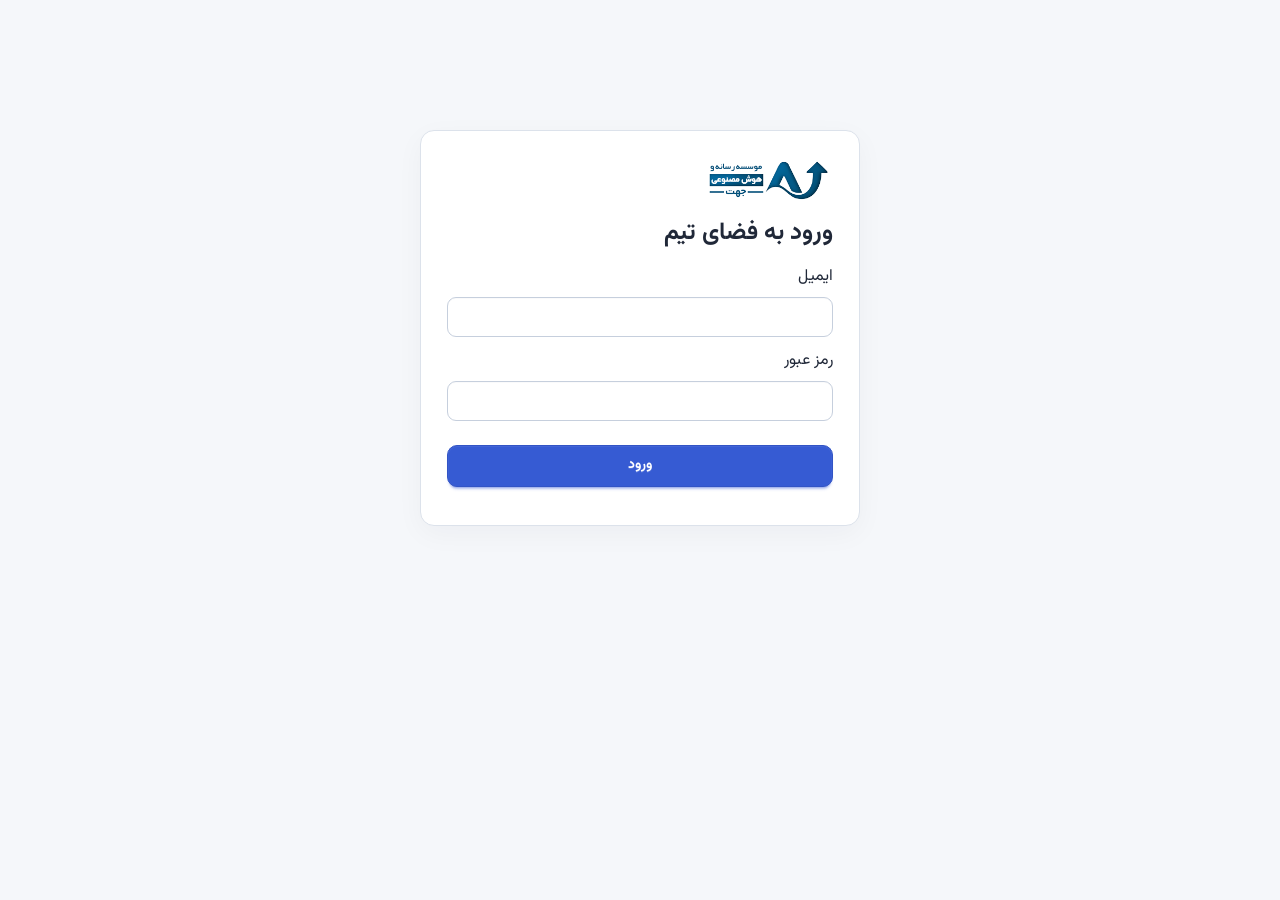
<file: index.html>
<!doctype html><html lang="fa" dir="rtl" data-theme="light"><head><meta charset="utf-8"><meta name="viewport" content="width=device-width,initial-scale=1"><title>ماتریس ایده‌های جهت</title><link href="vendor/daisyui.css" rel="stylesheet"><script src="vendor/tailwind.js"></script><link href="app.css?v=20261118-1" rel="stylesheet"></head><body><section id="auth" class="wrap" hidden><div class="panel" style="max-width:440px;margin:12vh auto"><img class="logo" src="jahat-logo.png" alt="جهت" width="145"><h1 class="text-2xl font-bold my-4">ورود به فضای تیم</h1><form id="login-form"><label class="block my-3">ایمیل<input class="input w-full mt-2" name="email" type="email" autocomplete="username" required dir="ltr"></label><label class="block my-3">رمز عبور<input class="input w-full mt-2" name="password" type="password" autocomplete="current-password" required dir="ltr"></label><button class="btn btn-primary w-full mt-3">ورود</button></form><p id="auth-message" role="status" class="mt-3"></p><button id="retry-access" type="button" class="btn btn-sm mt-3 hidden">تلاش دوباره</button></div></section><main class="wrap" id="app" hidden><header class="app-header"><div><img class="logo" src="jahat-logo.png" alt="لوگوی جهت" width="145" height="49"><div class="text-sm font-bold mt-2">فضای تصمیم‌گیری جهت</div><h1 class="text-3xl font-extrabold mt-2">ایده‌ها، روشن‌تر از همیشه</h1><p class="muted mt-2">ایده‌ها را ثبت کنید، با معیارهای خود بسنجید و اولویت‌ها را ببینید.</p></div><div class="mobile-actions"><a class="btn" href="timeline.html">تایم‌لاین جهت</a><button id="change-password" class="btn">تغییر رمز</button><button id="logout" class="btn">خروج</button><button id="theme" class="btn" type="button" aria-label="تغییر حالت روشن یا تیره">☾ حالت تیره</button><button id="add" class="btn btn-primary">＋ ایده جدید</button></div></header><div class="flex flex-wrap gap-3 my-5"><span class="badge badge-lg">امتیازدهی از ۱ تا ۱۰۰</span><span class="badge badge-lg" id="save-status" role="status">در حال بارگذاری…</span><span class="badge badge-lg" id="user-email"></span><button id="export" class="btn btn-sm">دریافت پشتیبان JSON</button><label class="btn btn-sm">بازیابی پشتیبان<input id="import" type="file" accept="application/json" hidden></label></div><section class="panel my-5"><div class="flex flex-wrap justify-between items-center gap-3"><div><h2 class="text-xl font-bold">معیارهای تصمیم</h2><p class="muted text-sm mt-1">ضریب بیشتر یعنی تأثیر بیشتر در امتیاز نهایی؛ امتیاز با میانگین وزنی محاسبه می‌شود.</p></div><button id="addCriterion" class="btn btn-sm">＋ معیار جدید</button></div><div id="criteria" class="grid-ideas mt-5"></div><p id="weightStatus" class="mt-4 font-bold"></p></section><section class="my-8"><div class="mb-4"><h2 class="text-xl font-bold">ایده‌ها</h2><p class="muted text-sm mt-1">برای هر معیار عدد بزرگ‌تر بهتر است؛ خانه خالی یعنی هنوز ارزیابی نشده.</p></div><p class="muted text-sm mb-3">برای دیدن ستون‌های بیشتر، جدول را به چپ و راست بکشید. عنوان هر ایده در جای خود می‌ماند.</p><div id="ideas"></div></section><section class="panel my-8"><h2 class="text-xl font-bold">رتبه‌بندی زنده</h2><p class="muted text-sm mt-1">با هر تغییر به‌روزرسانی می‌شود؛ ایده‌های ناقص در انتها می‌آیند.</p><div id="ranking" class="mt-5"></div></section></main><dialog id="password-dialog" class="modal"><div class="modal-box"><h2 class="text-xl font-bold">تغییر رمز عبور</h2><p class="muted text-sm mt-2">برای حفظ امنیت، هر عضو رمز شخصی خود را انتخاب کند.</p><form id="password-form"><label class="block mt-4">رمز جدید<input class="input w-full mt-2" name="new_password" type="password" minlength="10" autocomplete="new-password" required dir="ltr"></label><p id="password-message" class="mt-2" role="status"></p><div class="modal-action"><button class="btn btn-primary">ثبت رمز</button><button type="button" id="password-cancel" class="btn">انصراف</button></div></form></div></dialog><script src="vendor/supabase.js"></script><script src="config.js"></script><script src="auth.js?v=20261118-1"></script><script>
const names=['سرعت رسیدن به نتیجه','مناسب بودن هزینه','امکان درآمدزایی','ریسک قابل‌قبول','تناسب با راهبرد','نیاز مشتری','امکان فروش','توان اجرای تیم'],weights=[1,1,1,1,0.5,2,2,1.5], key='jahat-idea-matrix-v1';let state;const $=s=>document.querySelector(s);const esc=s=>String(s??'').replace(/[&<>"']/g,c=>({'&':'&amp;','<':'&lt;','>':'&gt;','"':'&quot;',"'":'&#39;'}[c]));const num=n=>new Intl.NumberFormat('fa-IR',{maximumFractionDigits:1}).format(n);const uid=()=>Date.now().toString(36)+'-'+Math.random().toString(36).slice(2,11);
let revision=0, dirty=false, saving=false;
function save(){dirty=true;render();flush();}
async function flush(){if(saving||!dirty)return;saving=true;dirty=false;const snapshot=JSON.parse(JSON.stringify(state));$('#save-status').textContent='در حال ذخیره…';let failed=false;try{const result=await client.rpc('save_idea_matrix',{p_content:snapshot,p_revision:revision});if(result.error)throw result.error;revision=Number(result.data);$('#save-status').textContent='ذخیره شد';}catch(e){failed=true;dirty=true;$('#save-status').textContent='ذخیره نشد؛ پشتیبان بگیرید و صفحه را تازه کنید';alert('تغییرات ذخیره نشد. اتصال یا ویرایش هم‌زمان را بررسی کنید. ابتدا از تغییرات پشتیبان بگیرید، سپس صفحه را تازه کنید.');}finally{saving=false}if(dirty&&!failed)flush();}function score(i){let total=state.criteria.reduce((a,c)=>a+Number(c.weight),0);if(total<=0||state.criteria.some(c=>i.scores[c.id]===''||i.scores[c.id]==null||!Number.isFinite(Number(i.scores[c.id]))||Number(i.scores[c.id])<1||Number(i.scores[c.id])>100))return null;return Math.round(state.criteria.reduce((a,c)=>a+Number(i.scores[c.id])*Number(c.weight),0)*10/total)/10}
function render(){let oldScroll=$('.matrix-scroll');let scrollLeft=oldScroll?.scrollLeft??0,scrollTop=oldScroll?.scrollTop??0;let total=state.criteria.reduce((a,c)=>a+Number(c.weight),0);$('#weightStatus').textContent='مجموع ضرایب: '+num(total)+(total<=0?' — دست‌کم یک ضریب باید بیشتر از صفر باشد':'');$('#criteria').innerHTML=state.criteria.map(c=>`<div class="criterion"><label class="text-sm font-semibold"><input class="input input-sm w-full" aria-label="نام معیار" data-c="${esc(c.id)}" data-field="name" value="${esc(c.name)}"></label><div><input class="input input-sm" aria-label="ضریب معیار" type="number" min="0" step="0.1" data-c="${esc(c.id)}" data-field="weight" value="${esc(c.weight)}"></div></div>`).join('');$('#ideas').innerHTML=`<div class="matrix-scroll" role="region" aria-label="جدول ایده‌ها؛ قابل پیمایش افقی" tabindex="0"><table class="table matrix"><thead><tr><th class="sticky-idea" scope="col">ایده</th>${[['method','توضیح روش'],['goals','اهداف'],['needs','ملزومات'],['time','زمان رسیدن به نتیجه']].map(([f,l])=>`<th scope="col">${l}</th>`).join('')}${state.criteria.map(c=>`<th class="score-cell" scope="col">${esc(c.name)}<small>ضریب ${num(c.weight)}</small></th>`).join('')}<th scope="col">امتیاز نهایی<small>از ۱۰۰</small></th><th scope="col">دلایل و شواهد</th><th scope="col">عملیات</th></tr></thead><tbody>${state.ideas.map((i,k)=>`<tr><th scope="row" class="sticky-idea"><span class="muted text-xs">${num(k+1)}</span><textarea class="textarea" rows="3" aria-label="عنوان ایده ${num(k+1)}" data-i="${esc(i.id)}" data-field="title">${esc(i.title)}</textarea></th>${[['method','توضیح روش'],['goals','اهداف'],['needs','ملزومات'],['time','زمان رسیدن به نتیجه']].map(([f,l])=>`<td><textarea class="textarea" rows="3" aria-label="${l}، ایده ${num(k+1)}" data-i="${esc(i.id)}" data-field="${f}">${esc(i[f])}</textarea></td>`).join('')}${state.criteria.map(c=>`<td class="score-cell"><input class="input score-input" type="number" min="1" max="100" step="1" data-i="${esc(i.id)}" data-score="${esc(c.id)}" value="${esc(i.scores[c.id]??'')}" aria-label="${esc(c.name)}، ایده ${num(k+1)}"></td>`).join('')}<td class="final-score" data-score-result="${esc(i.id)}">${score(i)===null?'ناقص':num(score(i))}</td><td><textarea class="textarea" rows="3" aria-label="دلایل و شواهد، ایده ${num(k+1)}" data-i="${esc(i.id)}" data-field="evidence">${esc(i.evidence)}</textarea></td><td><button class="btn btn-ghost btn-sm" data-delete="${esc(i.id)}" aria-label="حذف ایده ${num(k+1)}">حذف</button></td></tr>`).join('')}</tbody></table>${state.ideas.length?'':'<p class="p-4">هنوز ایده‌ای ثبت نشده است. از دکمه ایده جدید استفاده کنید.</p>'}</div>`;$('.matrix-scroll').scrollLeft=scrollLeft;$('.matrix-scroll').scrollTop=scrollTop;updateRanking()}
function updateRanking(){let sorted=[...state.ideas].sort((a,b)=>(score(b)??-1)-(score(a)??-1));$('#ranking').innerHTML=sorted.length?sorted.map((i,k)=>`<div class="flex justify-between items-center gap-4 py-4 border-b border-base-200"><div><span class="badge ml-3">${num(k+1)}</span><strong>${esc(i.title||'ایده بدون عنوان')}</strong></div><span class="font-bold">${score(i)===null?'ناقص':num(score(i))+' از ۱۰۰'}</span></div>`).join(''):'هنوز ایده‌ای ثبت نشده است.'}
let scoreTimer;document.addEventListener('input',e=>{const t=e.target;if(!t.dataset.score||!t.dataset.i||!state)return;const i=state.ideas.find(x=>x.id===t.dataset.i);if(!i)return;const value=t.value===''?'':Number(t.value);if(value!==''&&(!Number.isInteger(value)||value<1||value>100))return;i.scores[t.dataset.score]=value;const cell=[...document.querySelectorAll('[data-score-result]')].find(x=>x.dataset.scoreResult===i.id);if(cell)cell.textContent=score(i)===null?'ناقص':num(score(i));updateRanking();dirty=true;$('#save-status').textContent='در انتظار ذخیره…';clearTimeout(scoreTimer);scoreTimer=setTimeout(flush,700)});
const themeButton=$('#theme');function setTheme(t){document.documentElement.dataset.theme=t;themeButton.textContent=t==='dark'?'☀ حالت روشن':'☾ حالت تیره';localStorage.setItem('jahat-theme',t)}setTheme(localStorage.getItem('jahat-theme')|| (matchMedia('(prefers-color-scheme: dark)').matches?'dark':'light'));themeButton.onclick=()=>setTheme(document.documentElement.dataset.theme==='dark'?'light':'dark');
// Re-render on change so typing remains uninterrupted.
document.addEventListener('change',e=>{let t=e.target;if(t.dataset.c){let c=state.criteria.find(c=>c.id===t.dataset.c);c[t.dataset.field]=t.dataset.field==='weight'?Math.max(0,Number(t.value)||0):t.value;save()}if(t.dataset.i){let i=state.ideas.find(i=>i.id===t.dataset.i);if(t.dataset.score){let n=t.value===''?'':Number(t.value);if(n!==''&&(!Number.isInteger(n)||n<1||n>100)){alert('امتیاز باید عدد صحیح بین ۱ تا ۱۰۰ باشد.');t.value=i.scores[t.dataset.score]??'';return}i.scores[t.dataset.score]=n}else i[t.dataset.field]=t.value;save()}});document.addEventListener('click',e=>{let id=e.target.dataset.delete;if(id&&confirm('این ایده حذف شود؟ پیش از حذف می‌توانید پشتیبان بگیرید.')){state.ideas=state.ideas.filter(i=>i.id!==id);save()}});$('#add').onclick=()=>{state.ideas.push({id:uid(),title:'',method:'',goals:'',needs:'',time:'',evidence:'',scores:{}});save();document.querySelector('#ideas tbody tr:last-child').scrollIntoView({behavior:'smooth',block:'nearest'})};$('#addCriterion').onclick=()=>{state.criteria.push({id:uid(),name:'معیار جدید',weight:1});save()};$('#export').onclick=()=>{let a=document.createElement('a');a.href=URL.createObjectURL(new Blob([JSON.stringify(state,null,2)],{type:'application/json'}));a.download='jahat-ideas-backup.json';a.click();URL.revokeObjectURL(a.href)};$('#import').onchange=async e=>{try{let d=JSON.parse(await e.target.files[0].text());if(!Array.isArray(d.criteria)||!Array.isArray(d.ideas)||d.criteria.length>100||d.ideas.length>1000||d.criteria.some(c=>!c||typeof c.id!=='string'||typeof c.name!=='string'||!Number.isFinite(Number(c.weight))||Number(c.weight)<0)||d.ideas.some(i=>!i||typeof i.id!=='string'||!i.scores||typeof i.scores!=='object'))throw Error();if(confirm('داده‌های فعلی با این پشتیبان جایگزین شوند؟')){state=d;if(!state.coefficientsV1){state.criteria.forEach(c=>c.weight=Number(c.weight)/10);state.coefficientsV1=true}save()}}catch{alert('فایل پشتیبان معتبر نیست.')}e.target.value=''};
(async()=>{try{if(!await activate())return;const {data,error}=await client.from('idea_matrix').select('content,revision').eq('id',true).single();if(error)throw error;revision=Number(data.revision);state=data.content;if(!state.criteria.length){state={coefficientsV1:true,criteria:names.map((name,n)=>({id:'c'+n,name,weight:weights[n]})),ideas:[]};}render();$('#save-status').textContent='داده‌های مشترک بارگذاری شد';setInterval(async()=>{if(dirty||saving||document.hidden||document.activeElement?.closest('#ideas, #criteria'))return;try{const next=await client.from('idea_matrix').select('content,revision').eq('id',true).single();if(!next.error&&Number(next.data.revision)!==revision){state=next.data.content;revision=Number(next.data.revision);render();$('#save-status').textContent='تغییرات تیم دریافت شد';}}catch{}},15000);}catch(e){$('#save-status').textContent='خطا در دریافت داده‌ها؛ صفحه را تازه کنید';}})();</script></body></html>
</file>
<file: app.css>
@font-face {
  font-family: "Vazirmatn";
  src: url("vendor/Vazirmatn.woff2") format("woff2");
  font-style: normal;
  font-weight: 100 900;
  font-display: swap;
}

:root,
[data-theme="light"] {
  color-scheme: light;
  --page-bg: #f5f7fa;
  --page-fg: #202838;
  --panel: #ffffff;
  --panel-soft: #f7f8fb;
  --line: #dce2eb;
  --line-strong: #c6cfdd;
  --head: #edf1f7;
  --head-sticky: #e5eaf2;
  --hover: #f1f5ff;
  --muted: #5d687a;
  --accent: #365bd3;
  --accent-soft: #e9eeff;
  --accent-strong: #2748b4;
  --track: #dfe5ef;
  --past: #7890e3;
  --warning: #a45c13;
  --success: #176b56;
  --danger: #b43c47;
  --color-base-100: #ffffff;
  --color-base-200: #f0f3f8;
  --color-base-300: #dce2eb;
  --color-base-content: #202838;
  --color-primary: #365bd3;
  --color-primary-content: #ffffff;
  --color-secondary: #56657d;
  --color-secondary-content: #ffffff;
  --color-accent: #e8edff;
  --color-accent-content: #263b82;
  --color-neutral: #263143;
  --color-neutral-content: #f7f8fb;
  --color-info: #365bd3;
  --color-info-content: #ffffff;
  --color-success: #176b56;
  --color-success-content: #ffffff;
  --color-warning: #a45c13;
  --color-warning-content: #ffffff;
  --color-error: #b43c47;
  --color-error-content: #ffffff;
  --radius-box: 0.875rem;
  --radius-field: 0.625rem;
  --radius-selector: 0.625rem;
}

[data-theme="dark"] {
  color-scheme: dark;
  --page-bg: #151a24;
  --page-fg: #edf1f8;
  --panel: #202735;
  --panel-soft: #252e3d;
  --line: #394457;
  --line-strong: #4b5870;
  --head: #293345;
  --head-sticky: #303b4f;
  --hover: #2a3548;
  --muted: #b2bdcf;
  --accent: #91a8ff;
  --accent-soft: #2e3a5c;
  --accent-strong: #b2c2ff;
  --track: #3b4659;
  --past: #778ed7;
  --warning: #ffc477;
  --success: #7ed0b4;
  --danger: #ff8c98;
  --color-base-100: #202735;
  --color-base-200: #252e3d;
  --color-base-300: #394457;
  --color-base-content: #edf1f8;
  --color-primary: #91a8ff;
  --color-primary-content: #17203a;
  --color-secondary: #adb9ce;
  --color-secondary-content: #1a2230;
  --color-accent: #2e3a5c;
  --color-accent-content: #edf1f8;
  --color-neutral: #30394a;
  --color-neutral-content: #edf1f8;
  --color-info: #91a8ff;
  --color-info-content: #17203a;
  --color-success: #7ed0b4;
  --color-success-content: #142b25;
  --color-warning: #ffc477;
  --color-warning-content: #33200c;
  --color-error: #ff8c98;
  --color-error-content: #35171b;
}

* {
  box-sizing: border-box;
}

html {
  background: var(--page-bg);
  scroll-behavior: smooth;
}

body,
input,
textarea,
select,
button {
  font-family: "Vazirmatn", sans-serif;
}

body {
  min-height: 100dvh;
  margin: 0;
  background: var(--page-bg);
  color: var(--page-fg);
  transition: background-color 180ms ease, color 180ms ease;
}

button,
a,
input,
textarea,
select {
  transition: background-color 160ms ease, border-color 160ms ease, color 160ms ease, box-shadow 160ms ease, transform 160ms ease;
}

button:active,
a.btn:active {
  transform: translateY(1px);
}

:focus-visible {
  outline: 3px solid color-mix(in srgb, var(--accent) 70%, transparent);
  outline-offset: 2px;
}

.wrap {
  width: min(100% - 40px, 1500px);
  margin-inline: auto;
  padding-block: 22px 48px;
}

.panel {
  border: 1px solid var(--line);
  border-radius: 14px;
  background: var(--panel);
  padding: clamp(16px, 2vw, 26px);
  box-shadow: 0 8px 28px rgb(25 37 59 / 4%);
}

[data-theme="dark"] .panel {
  box-shadow: 0 10px 28px rgb(0 0 0 / 14%);
}

.muted {
  color: var(--muted);
}

.logo {
  display: block;
  width: 132px;
  height: auto;
  object-fit: contain;
}

[data-theme="dark"] .logo {
  padding: 5px;
  border-radius: 8px;
  background: #fff;
}

.app-header {
  display: flex;
  min-height: 76px;
  flex-wrap: wrap;
  align-items: center;
  justify-content: space-between;
  gap: 18px;
  margin-bottom: 20px;
  padding-block: 8px 18px;
  border-bottom: 1px solid var(--line);
}

.header-actions,
.mobile-actions,
.actions {
  display: flex;
  flex-wrap: wrap;
  align-items: center;
  gap: 8px;
}

#auth .panel {
  width: min(100%, 440px);
  margin: 12vh auto;
}

.btn {
  min-height: 42px;
  border-radius: 10px;
  font-weight: 650;
}

.btn-sm {
  min-height: 36px;
}

.input,
.textarea,
.select,
.file-input {
  border-color: var(--line-strong);
  border-radius: 9px;
  background: var(--panel);
  color: var(--page-fg);
}

.input::placeholder,
.textarea::placeholder {
  color: var(--muted);
  opacity: 1;
}

#app > section {
  animation: section-arrive 420ms cubic-bezier(.2,.7,.2,1) both;
}

#app > section:nth-of-type(2) {
  animation-delay: 60ms;
}

#app > section:nth-of-type(3) {
  animation-delay: 110ms;
}

@keyframes section-arrive {
  from { opacity: 0; transform: translateY(8px); }
  to { opacity: 1; transform: translateY(0); }
}

.grid-ideas {
  display: grid;
  grid-template-columns: repeat(auto-fit, minmax(min(100%, 310px), 1fr));
  gap: 12px;
}

.criterion {
  display: grid;
  grid-template-columns: minmax(0, 1fr) 100px;
  align-items: center;
  gap: 10px;
  padding: 10px;
  border: 1px solid var(--line);
  border-radius: 10px;
  background: var(--panel-soft);
}

.criterion .input {
  width: 100%;
}

#weightStatus {
  color: var(--accent);
}

.matrix-scroll {
  position: relative;
  max-height: 72vh;
  overflow: auto;
  overscroll-behavior: contain;
  border: 1px solid var(--line-strong);
  border-radius: 12px;
  background: var(--panel);
  scrollbar-color: var(--line-strong) transparent;
}

.matrix {
  width: max-content;
  min-width: 100%;
  border-collapse: separate;
  border-spacing: 0;
  color: var(--page-fg);
  text-align: right;
}

.matrix th,
.matrix td {
  min-width: 132px;
  padding: 8px;
  border-bottom: 1px solid var(--line);
  border-left: 1px solid var(--line);
  background: var(--panel);
  vertical-align: top;
}

.matrix thead th {
  position: sticky;
  z-index: 3;
  top: 0;
  min-width: 144px;
  background: var(--head);
  color: var(--page-fg);
  font-size: 13px;
  font-weight: 750;
  white-space: normal;
}

.matrix thead th small {
  display: block;
  margin-top: 4px;
  color: var(--muted);
  font-weight: 500;
}

.matrix .sticky-idea {
  position: sticky;
  z-index: 2;
  right: 0;
  min-width: 205px;
  background: var(--panel);
  box-shadow: -5px 0 12px rgb(25 37 59 / 8%);
}

.matrix thead .sticky-idea {
  z-index: 4;
  background: var(--head-sticky);
}

.matrix textarea {
  width: 196px;
  min-height: 92px;
  padding: 9px;
  line-height: 1.75;
  resize: vertical;
}

.matrix .sticky-idea textarea {
  width: 188px;
  font-weight: 700;
}

.matrix .score-input {
  width: 82px;
  min-height: 42px;
  text-align: center;
  font-variant-numeric: tabular-nums;
}

.matrix .score-cell {
  min-width: 118px;
  text-align: center;
}

.matrix .final-score {
  min-width: 130px;
  color: var(--accent-strong);
  font-size: 18px;
  font-weight: 800;
  text-align: center;
  white-space: nowrap;
  vertical-align: middle;
}

.matrix tbody tr:nth-child(even) td,
.matrix tbody tr:nth-child(even) th {
  background: var(--panel-soft);
}

.matrix tbody tr:hover td,
.matrix tbody tr:hover .sticky-idea {
  background: var(--hover);
}

.matrix .input,
.matrix .textarea {
  font-size: 14px;
}

.matrix .input:focus,
.matrix .textarea:focus {
  border-color: var(--accent);
  box-shadow: 0 0 0 3px color-mix(in srgb, var(--accent) 18%, transparent);
}

#ranking > div {
  min-height: 58px;
  border-color: var(--line);
  animation: section-arrive 220ms ease both;
}

.timeline-overview {
  display: grid;
  gap: 20px;
  margin-top: 22px;
}

.time-stats {
  display: grid;
  grid-template-columns: repeat(3, minmax(0, 1fr));
  gap: 10px;
}

.time-stat {
  display: grid;
  gap: 6px;
  min-height: 106px;
  padding: 15px 17px;
  border: 1px solid var(--line);
  border-radius: 12px;
  background: var(--panel-soft);
}

.time-stat strong {
  font-size: clamp(20px, 2vw, 28px);
  font-variant-numeric: tabular-nums;
  line-height: 1.25;
}

.time-stat small,
.time-stat span {
  color: var(--muted);
}

.time-stat.deadline {
  border-color: color-mix(in srgb, var(--accent) 35%, var(--line));
  background: var(--accent-soft);
}

.time-stat.deadline strong {
  color: var(--accent-strong);
}

.elapsed-track {
  position: relative;
  height: 14px;
  margin: 34px 10px 10px;
  border: 1px solid var(--line);
  border-radius: 999px;
  background: var(--track);
  direction: ltr;
}

.elapsed-fill {
  position: absolute;
  inset-block: 0;
  left: 0;
  border-radius: inherit;
  background: var(--accent);
  transition: width 450ms cubic-bezier(.2,.7,.2,1);
}

.elapsed-today {
  position: absolute;
  z-index: 1;
  top: -25px;
  width: 2px;
  height: 42px;
  background: var(--page-fg);
  transform: translateX(-50%);
}

.elapsed-today::before {
  position: absolute;
  top: -5px;
  left: 50%;
  padding: 2px 7px;
  border-radius: 7px;
  background: var(--page-fg);
  color: var(--page-bg);
  content: "امروز";
  font-size: 11px;
  white-space: nowrap;
  transform: translateX(-50%);
}

.elapsed-range {
  display: flex;
  justify-content: space-between;
  gap: 12px;
  color: var(--muted);
  font-size: 12px;
  font-variant-numeric: tabular-nums;
}

.elapsed-caption {
  margin-top: 8px;
  color: var(--muted);
  font-size: 13px;
}

.roadmap {
  display: grid;
  gap: 16px;
  margin-top: 26px;
}

.roadmap-heading {
  margin: 0;
  font-size: 17px;
  font-weight: 800;
}

.roadmap-list {
  display: grid;
  gap: 12px;
  margin: 0;
  padding: 0 19px 0 0;
  border-right: 2px solid var(--line-strong);
  list-style: none;
}

.roadmap-main {
  position: relative;
  padding: 2px 16px 2px 0;
}

.roadmap-main::before {
  position: absolute;
  top: 7px;
  right: -26px;
  width: 14px;
  height: 14px;
  border: 3px solid var(--accent);
  border-radius: 50%;
  background: var(--panel);
  content: "";
}

.roadmap-main.is-past::before {
  background: var(--accent);
}

.roadmap-main-title {
  display: flex;
  flex-wrap: wrap;
  align-items: baseline;
  gap: 8px 14px;
}

.roadmap-main-title strong {
  font-size: 16px;
}

.roadmap-main-title time {
  color: var(--muted);
  font-size: 13px;
  font-variant-numeric: tabular-nums;
}

.roadmap-count {
  color: var(--muted);
  font-size: 12px;
}

.roadmap-sublist {
  display: grid;
  gap: 8px;
  margin: 10px 0 0;
  padding: 0 14px 0 0;
  border-right: 1px solid var(--line-strong);
  list-style: none;
}

.roadmap-sublist li {
  position: relative;
  display: flex;
  flex-wrap: wrap;
  align-items: baseline;
  gap: 5px 12px;
  color: var(--muted);
  font-size: 13px;
}

.roadmap-sublist li::before {
  position: absolute;
  top: 7px;
  right: -19px;
  width: 7px;
  height: 7px;
  border-radius: 50%;
  background: var(--accent);
  content: "";
}

.schedule-tools {
  display: flex;
  flex-wrap: wrap;
  align-items: center;
  justify-content: space-between;
  gap: 12px;
  margin-top: 20px;
}

.tasks-table-scroll {
  max-height: 68vh;
  margin-top: 18px;
  overflow: auto;
  overscroll-behavior: contain;
  border: 1px solid var(--line-strong);
  border-radius: 12px;
}

.tasks-table {
  width: 100%;
  min-width: 1050px;
  border-collapse: separate;
  border-spacing: 0;
  color: var(--page-fg);
}

.tasks-table th,
.tasks-table td {
  padding: 10px 12px;
  border-bottom: 1px solid var(--line);
  background: var(--panel);
  text-align: right;
  vertical-align: middle;
}

.tasks-table thead th {
  position: sticky;
  z-index: 3;
  top: 0;
  background: var(--head);
  font-size: 13px;
  font-weight: 750;
  white-space: nowrap;
}

.tasks-table .task-title-cell {
  position: sticky;
  z-index: 2;
  right: 0;
  width: 260px;
  min-width: 250px;
  box-shadow: -5px 0 12px rgb(25 37 59 / 7%);
}

.tasks-table thead .task-title-cell {
  z-index: 4;
  background: var(--head-sticky);
}

.tasks-table tr:hover td,
.tasks-table tr:hover .task-title-cell {
  background: var(--hover);
}

.tasks-table tr.is-main-deadline td,
.tasks-table tr.is-main-deadline .task-title-cell {
  background: var(--accent-soft);
}

.tasks-table tr.is-subdeadline .task-title-cell {
  padding-right: 25px;
}

.tasks-table tr.is-task .task-title-cell {
  padding-right: 42px;
}

.task-title-cell strong {
  display: block;
  max-width: 245px;
  overflow: hidden;
  text-overflow: ellipsis;
  white-space: nowrap;
}

.task-title-cell small {
  display: block;
  max-width: 240px;
  margin-top: 3px;
  overflow: hidden;
  color: var(--muted);
  text-overflow: ellipsis;
  white-space: nowrap;
}

.gantt-cell {
  min-width: 280px;
}

.gantt-track {
  position: relative;
  height: 14px;
  overflow: visible;
  border-radius: 999px;
  background: var(--track);
  direction: ltr;
}

.gantt-bar {
  position: absolute;
  top: 2px;
  height: 10px;
  min-width: 5px;
  border-radius: 999px;
  background: var(--accent);
}

.gantt-bar.is-subdeadline {
  height: 8px;
  top: 3px;
  background: color-mix(in srgb, var(--accent) 62%, var(--track));
}

.gantt-bar.is-task {
  background: color-mix(in srgb, var(--accent) 82%, var(--page-bg));
}

.gantt-bar.is-main-deadline {
  top: -3px;
  width: 13px !important;
  height: 20px;
  border: 3px solid var(--panel);
  border-radius: 4px;
  background: var(--accent);
  transform: translateX(50%) rotate(45deg);
}

.gantt-date {
  display: grid;
  gap: 2px;
  color: var(--muted);
  font-size: 12px;
  font-variant-numeric: tabular-nums;
  white-space: nowrap;
}

.gantt-date b {
  color: var(--page-fg);
  font-weight: 650;
}

.assignee {
  max-width: 175px;
  overflow-wrap: anywhere;
  font-size: 12px;
}

.status-badge {
  display: inline-flex;
  align-items: center;
  min-height: 27px;
  padding: 3px 9px;
  border: 1px solid var(--line);
  border-radius: 8px;
  background: var(--panel-soft);
  font-size: 12px;
  white-space: nowrap;
}

.status-badge[data-status="doing"] {
  border-color: #d7a14d;
  background: #fff3dd;
  color: #72430a;
}

.status-badge[data-status="done"] {
  border-color: #84c8b0;
  background: #e0f4ed;
  color: #12533f;
}

[data-theme="dark"] .status-badge[data-status="doing"] {
  border-color: #806133;
  background: #3c3022;
  color: #ffd79c;
}

[data-theme="dark"] .status-badge[data-status="done"] {
  border-color: #396858;
  background: #203a33;
  color: #a9e6d1;
}

.status-badge.is-late {
  border-color: #d98c94;
  background: #fff0f1;
  color: #8c2733;
}

[data-theme="dark"] .status-badge.is-late {
  border-color: #704049;
  background: #40282e;
  color: #ffb8bf;
}

.schedule-cards {
  display: none;
}

.fields {
  display: grid;
  grid-template-columns: repeat(auto-fit, minmax(min(100%, 210px), 1fr));
  gap: 12px;
}

.fields label {
  display: block;
  font-size: 14px;
  font-weight: 650;
}

.fields input,
.fields select,
.fields textarea {
  display: block;
  width: 100%;
  margin-top: 6px;
}

.hidden {
  display: none !important;
}

#start-form,
#task-form,
#import-panel {
  animation: section-arrive 220ms ease both;
}

#password-dialog .modal-box {
  border: 1px solid var(--line);
  border-radius: 14px;
  background: var(--panel);
  color: var(--page-fg);
}

@media (max-width: 760px) {
  .wrap {
    width: min(100% - 24px, 640px);
    padding-block: 12px 28px;
  }

  .app-header {
    align-items: flex-start;
    margin-bottom: 12px;
  }

  .logo {
    width: 112px;
  }

  .header-actions,
  .mobile-actions,
  .actions {
    width: 100%;
  }

  .header-actions .btn,
  .mobile-actions .btn,
  .actions .btn {
    flex: 1;
    padding-inline: 10px;
    font-size: 13px;
  }

  .panel {
    padding: 15px;
  }

  .matrix-scroll {
    max-height: 64svh;
    overscroll-behavior-x: contain;
  }

  .matrix .sticky-idea {
    min-width: 145px;
  }

  .matrix .sticky-idea textarea {
    width: 136px;
  }

  .matrix textarea {
    width: 164px;
    min-height: 102px;
  }

  .matrix th,
  .matrix td {
    padding: 6px;
  }

  .matrix .input,
  .matrix .textarea {
    min-height: 44px;
    font-size: 16px;
  }

  .matrix .score-input {
    width: 76px;
  }

  .time-stats {
    grid-template-columns: 1fr 1fr;
  }

  .time-stat {
    min-height: 92px;
    padding: 12px;
  }

  .time-stat.deadline {
    grid-column: 1 / -1;
  }

  .elapsed-track {
    margin-top: 36px;
  }

  .tasks-table-scroll {
    display: none;
  }

  .schedule-cards {
    display: grid;
    gap: 9px;
    margin-top: 16px;
  }

  .schedule-card {
    display: grid;
    gap: 9px;
    padding: 14px;
    border: 1px solid var(--line);
    border-radius: 12px;
    background: var(--panel);
    animation: section-arrive 260ms ease both;
  }

  .schedule-card.is-main-deadline {
    border-color: color-mix(in srgb, var(--accent) 45%, var(--line));
    background: var(--accent-soft);
  }

  .schedule-card-head {
    display: flex;
    align-items: flex-start;
    justify-content: space-between;
    gap: 10px;
  }

  .schedule-card h3 {
    margin: 0;
    font-size: 15px;
    line-height: 1.65;
  }

  .schedule-card.is-subdeadline h3 {
    padding-right: 12px;
  }

  .schedule-card.is-task h3 {
    padding-right: 24px;
  }

  .schedule-card-meta {
    display: grid;
    grid-template-columns: 1fr 1fr;
    gap: 7px 12px;
    color: var(--muted);
    font-size: 12px;
  }

  .schedule-card-meta b {
    color: var(--page-fg);
    font-weight: 650;
  }

  .schedule-card .gantt-track {
    height: 10px;
  }

  .schedule-card .gantt-bar {
    height: 7px;
    top: 1px;
  }

  .schedule-card .gantt-bar.is-main-deadline {
    top: -3px;
    height: 16px;
  }

  .schedule-tools {
    align-items: stretch;
  }

  .schedule-tools > * {
    width: 100%;
  }

  .fields input,
  .fields select,
  .fields textarea {
    min-height: 44px;
    font-size: 16px;
  }

  .task-form-actions {
    display: grid;
    grid-template-columns: 1fr 1fr;
  }

  .task-form-actions .btn-primary {
    grid-column: 1 / -1;
  }

  #auth .panel {
    margin-top: 10vh;
  }

  h1.text-3xl {
    font-size: 1.6rem !important;
  }
}

@media (prefers-reduced-motion: reduce) {
  html {
    scroll-behavior: auto;
  }

  *,
  *::before,
  *::after {
    scroll-behavior: auto !important;
    animation-duration: 0.01ms !important;
    animation-iteration-count: 1 !important;
    transition-duration: 0.01ms !important;
  }
}

[hidden] { display: none !important; }
</file>
